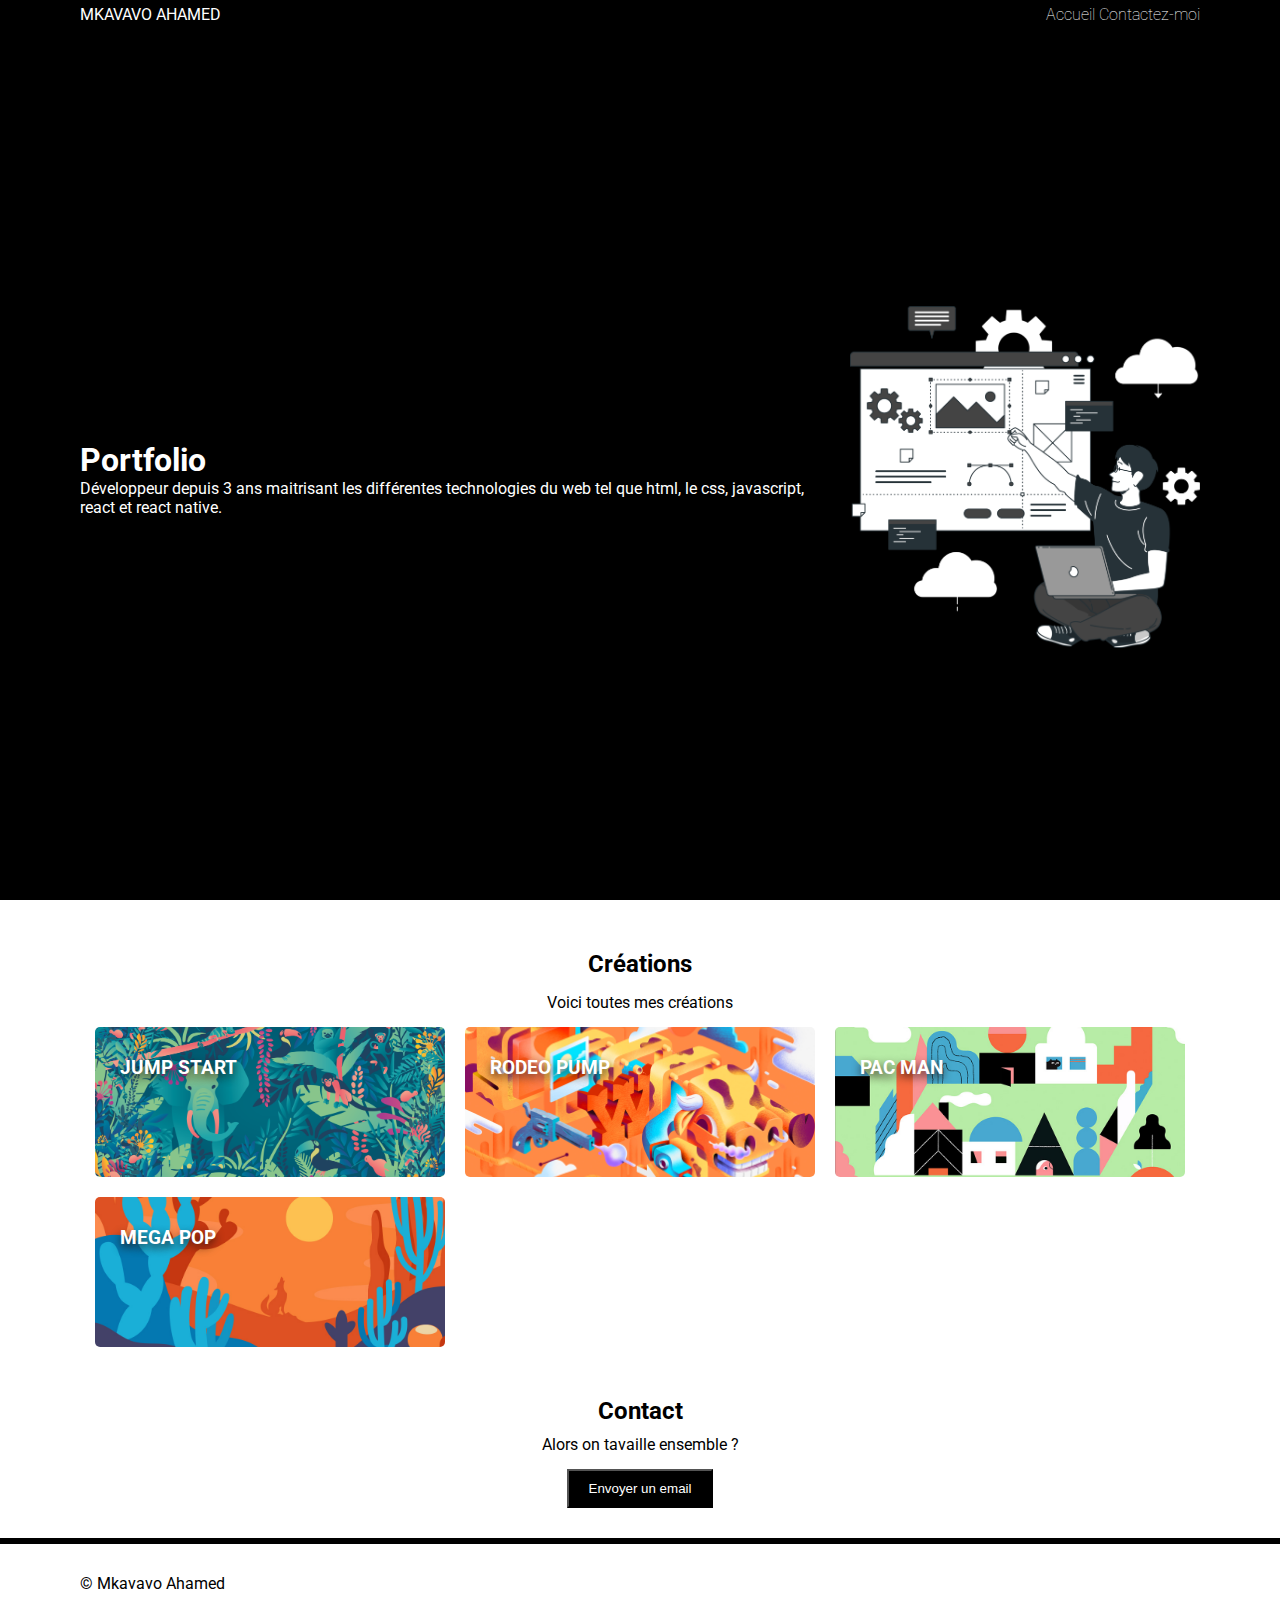
<file: index.html>
<!DOCTYPE html>
<html lang="fr">
<head>
    <link rel="shortcut icon" href="images/favicon.png" type="image/png">
    <meta charset="UTF-8">
    <meta name="viewport" content="width=device-width, initial-scale=1.0">
    <link rel="stylesheet" href="defaut.css">
    <title>Portfolio</title>
</head>
<body>
    <section id="bienvenue">
        <header>
            <div id="flex-header" class="container"> <!-- ON UTILISE FLEXBOX POUR ALIGNER -->
                <div>MKAVAVO AHAMED</div>
                <!-- ICI MON PRENOM ET MON NOM -->
                <nav>
                    <a href="#"> Accueil</a>
                    <a href="#">Contactez-moi</a>
                    <!-- ICI MON MENU -->
                </nav>
            </div>
        </header>

        <!-- ON UTILISE ENCORE FLEXBOX POUR ALIGNER -->
        <div id="flex-presentation">
            <div class="gauche-presentation">
                <h1>Portfolio</h1>
                <span>
                    Développeur depuis 3 ans maitrisant les différentes technologies du web
                    tel que html, le css, javascript, react et react native.
                </span>
            </div>
            <div class="droite-presentation">
                <img src="images/illustration.png" id="droite-presentation" alt="illustration">
            </div>
        </div>
    </section>

    <section>
        <!-- LA PARTIE "CREATIONS" -->
        <h2>Créations</h2>
        <p id="mesCreations">Voici toutes mes créations</p>

        <!-- ON UTILISE UNE GRILLE POUR LES PROJETS -->
        <div id="projet-grille">
            <div class="image-projet" ><a href="./projets/index.html"><h3>JUMP START</h3></a></div>
            <div class="image-projet" ><a href="#"><h3>RODEO PUMP</h3></a></div>
            <div class="image-projet" ><a href="#"><h3>PAC MAN</h3></a></div>
            <div class="image-projet" ><a href="#"><h3>MEGA POP</h3></a></div>

           
        </div>
    </section>

    <section>
        <div class="contact">
            <h2 id="renseignement">Contact</h2>
            <p>Alors on tavaille ensemble ?</p>
            <button id="sendMail">Envoyer un email</button>
        </div>
        <!-- LA PARTIE "CONTACT" -->
    </section>
     <hr>
    <footer>
        © Mkavavo Ahamed
    </footer>
</body>
</html>
</file>
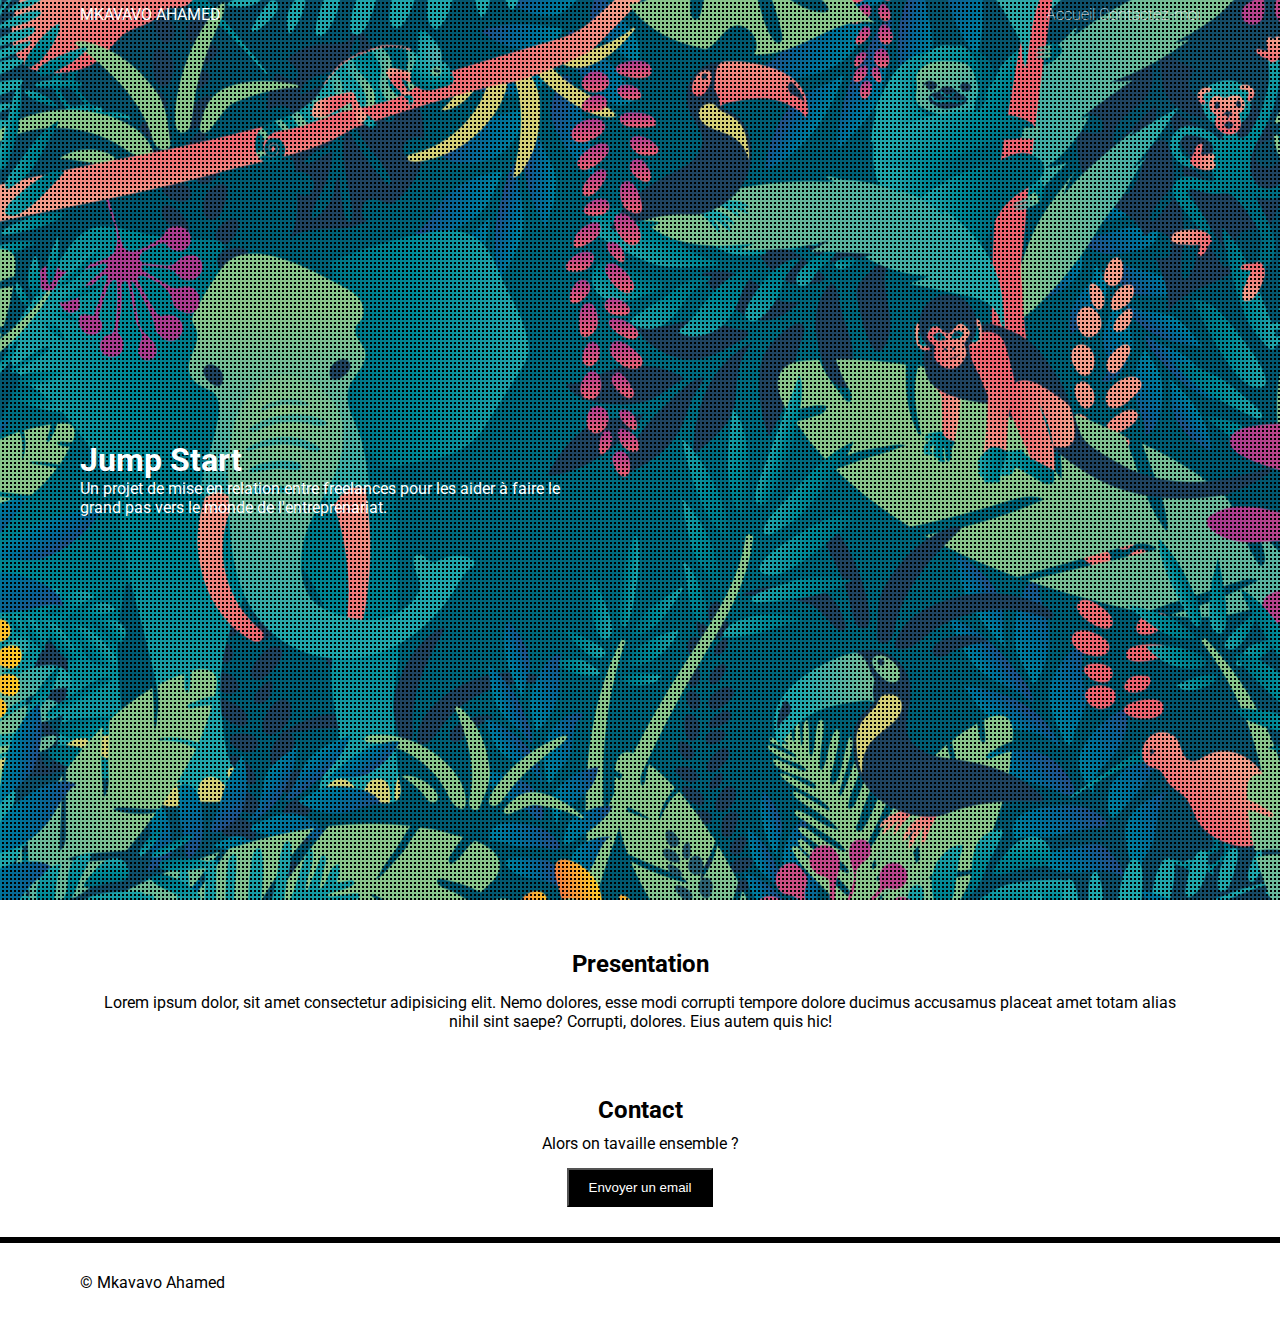
<file: projets/index.html>
<!DOCTYPE html>
<html lang="fr">
<head>
    <link rel="shortcut icon" href="../images/favicon.png" type="image/png">
    <meta charset="UTF-8">
    <meta name="viewport" content="width=device-width, initial-scale=1.0">
    <link rel="stylesheet" href="../defaut.css">
    <title>jump-start</title>
</head>
<body>
    <section id="jumpStart">
        <header>
            <div id="flex-header" class="container"> <!-- ON UTILISE FLEXBOX POUR ALIGNER -->
                <div>MKAVAVO AHAMED</div>
                <!-- ICI MON PRENOM ET MON NOM -->
                <nav>
                    <a href="../index.html"> Accueil</a>
                    <a href="#">Contactez-moi</a>
                    <!-- ICI MON MENU -->
                </nav>
            </div>
        </header>

        <!-- ON UTILISE ENCORE FLEXBOX POUR ALIGNER -->
        <div id="presentation">
            <div class="gauche">
                <h1>Jump Start</h1>
                <span>
                    Un projet de mise en relation entre freelances pour les aider à 
                    faire le grand pas vers le monde de l'entreprenariat.
                </span>
            </div>
        </div>
    </section>

    <section>
        <!-- LA PARTIE "CREATIONS" -->
        <h2>Presentation</h2>
        <p id="mesCreations" class="mesCreations" >Lorem ipsum dolor, sit amet consectetur adipisicing elit. Nemo dolores, esse modi corrupti tempore dolore ducimus accusamus placeat amet totam alias nihil sint saepe? Corrupti, dolores. Eius autem quis hic!</p>
        

        <!-- ON UTILISE UNE GRILLE POUR LES PROJETS -->
        <!-- <div id="projet-grille">
            <div class="image-projet" ><h3>JUMP START</h3></div>
            <div class="image-projet" ><h3>RODEO PUMP</h3></div>
            <div class="image-projet" ><h3>PAC MAN</h3></div>
            <div class="image-projet" ><h3>MEGA POP</h3></div>

           
        </div> -->
    </section>

    <section>
        <div class="contact">
            <h2 id="renseignement">Contact</h2>
            <p>Alors on tavaille ensemble ?</p>
            <button id="sendMail">Envoyer un email</button>
        </div>
        <!-- LA PARTIE "CONTACT" -->
    </section>
     <hr>
    <footer>
        © Mkavavo Ahamed
    </footer>
</body>
</html>
</file>
<file: defaut.css>
@import url('https://fonts.googleapis.com/css2?family=Roboto:wght@100;700;900&display=swap');

*{
    box-sizing: border-box;
    margin: 0;
    padding: 0;
}
body{
    font-family: 'Roboto', sans-serif;
    /* font-weight: 100; */
}
footer{
    margin:0 80px ;
    padding: 30px 0px;
}
h1{
    font-size: 32px;
}
h2{
    text-align: center;
    padding-top: 50px;
}
h3{
    position: relative;
    color: white;
    padding: 30px 25px;
    text-shadow: 0px 4px 9px rgba(31,13,8,0.83);

    
}
a{
    text-decoration: none;
    color: white;
}
a:hover{
    font-weight: 700;
}
#flex-header{
    display: flex;
    justify-content: space-between;
}
#mesCreations{
    text-align: center;
    padding-top: 15px;
    padding-bottom: 15px;
}
.container{
    margin: 0 80px;
    color: white;
}
header{
    /* border: 1px solid red; */
    padding: 5px 0px;
    
}
.mesCreations{
    padding: 0 100px;
}
hr{
    border: 3px solid black;
}
nav{
    font-weight: 100;
}
#flex-presentation{
    display: flex;
    /* justify-content: center; */
    align-items: center;
    color: white;
    /* border: 1px solid white; */
    height: 100vh;
    gap: 40px;
    padding: 0 80px;
}

#presentation{
    display: flex;
    /* justify-content: center; */
    align-items: center;
    color: white;
    /* border: 1px solid white; */
    height: 100vh;
    gap: 40px;
    padding: 0 80px;
}
#droite-presentation{
    width: 350px;
}
.gauche{
    max-width: 500px;
}
#bienvenue{
    height: 100vh;
    background-color: black;
}
#jumpStart{
    height: 100vh;
    background: url('images/points.png'), center url('images/jump-start.png');
}
#sendMail{
    background-color: black;
    color: white;
    padding: 10px 20px;
    margin-top: 15px;
    margin-bottom: 30px;
}
.image-projet{
    position: relative;
    width: 100%;
    height: 150px;
    background-size: cover;
    background-position: center;
    border-radius: 5px;
} 
.image-projet:hover{
 opacity: 0.7;
 cursor: pointer;
}
.contact{
    text-align: center;
}
#renseignement{
    margin-bottom: 10px;
}
#projet-grille{
    display: grid;
    justify-content: center;
    grid-template-columns: repeat(auto-fit, 350px);
    /* grid-template-rows: repeat(2, 120px) ; */
    column-gap: 20px;
    row-gap: 20px;
    /* margin: 0 100px; */
}

 .image-projet:nth-of-type(1){
    background-image: url(./images/jump-start.png);   
}

.image-projet:nth-of-type(2){
    background-image: url(./images/rodeo-pump.jpg);
}
.image-projet:nth-of-type(3){
    background-image: url(./images/pac-man.jpg);
}
.image-projet:nth-of-type(4){
    background-image: url(./images/mega-pop.jpg);
}

@media all and (max-width:730px){
    #droite-presentation{
        width: 250px;
    }
}
@media all and (max-width:510px){
    #flex-presentation{
        display: flex;
        flex-direction: column;
        justify-content: center;
       
    }
    #droite-presentation{
        width: 200px;
    }
}
</file>
